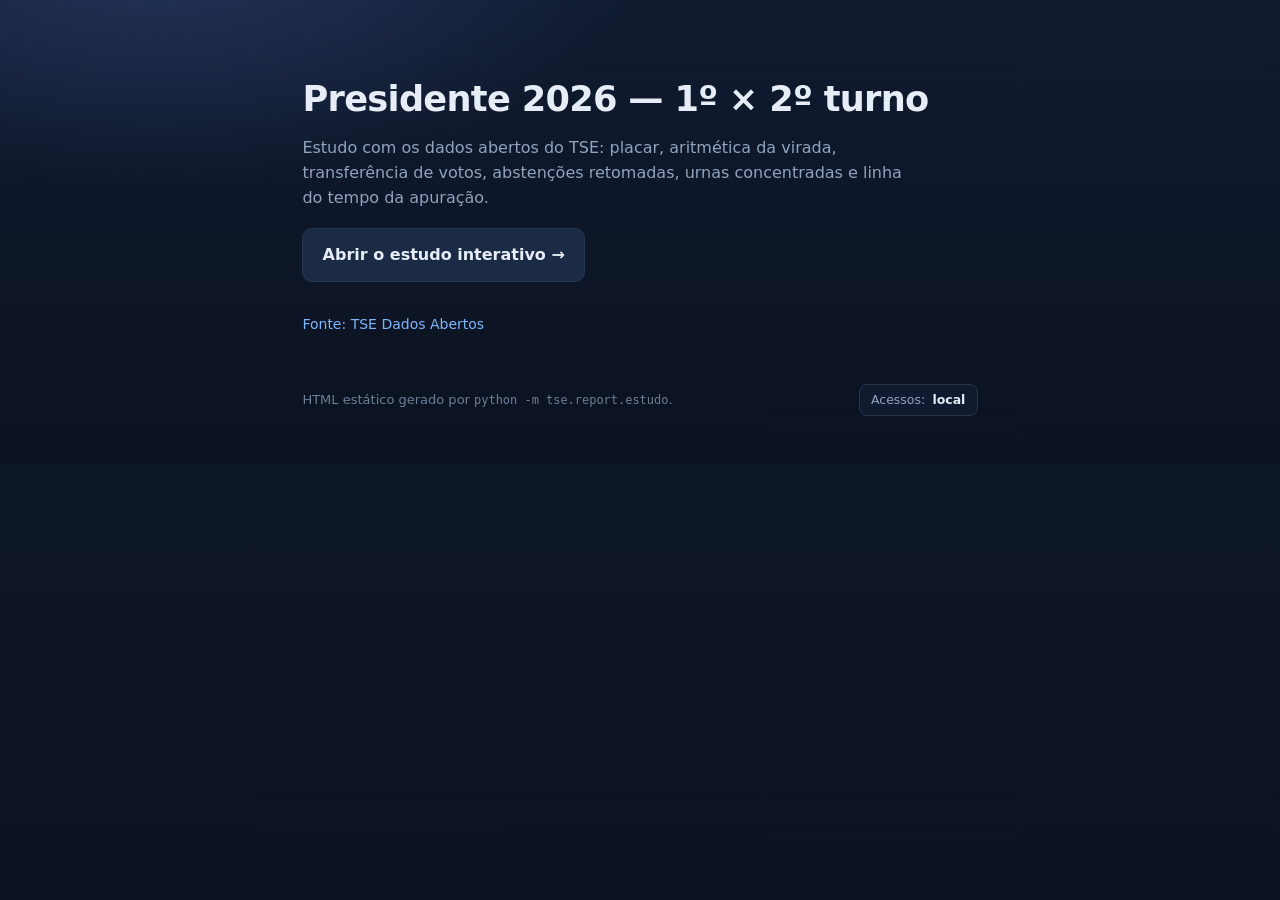
<file: docs/index.html>
<!DOCTYPE html>
<html lang="pt-BR">
<head>
<meta charset="utf-8"/>
<meta name="viewport" content="width=device-width, initial-scale=1"/>
<title>Estudo Presidente 2026 — 1º × 2º turno</title>
<meta name="description" content="Análise dos dados abertos do TSE: virada, transferência de votos, abstenções e linha do tempo da apuração."/>
<style>
:root{--bg:#0b1220;--card:#131f33;--line:#26364f;--text:#e6edf7;--muted:#91a3bd;--accent:#7fb6ff}
*{box-sizing:border-box}
html,body{margin:0;min-height:100%;background:radial-gradient(900px 420px at 12% -10%,#24345a 0,transparent 55%),linear-gradient(180deg,#101b30,#0b1220);color:var(--text);font:16px/1.55 system-ui,-apple-system,"Segoe UI",sans-serif}
main{max-width:720px;margin:0 auto;padding:4.5rem 1.4rem 3rem}
h1{margin:0 0 .6rem;font-size:clamp(1.7rem,4vw,2.2rem);letter-spacing:-.02em}
p{color:var(--muted);margin:.45rem 0 1.1rem;max-width:38rem}
.cta{display:inline-flex;align-items:center;gap:.5rem;background:#1c2b45;color:var(--text);text-decoration:none;border:1px solid var(--line);border-radius:10px;padding:.85rem 1.2rem;font-weight:600}
.cta:hover{border-color:var(--accent);color:#fff}
.links{margin-top:2rem;display:flex;flex-wrap:wrap;gap:.9rem 1.4rem}
.links a{color:var(--accent);text-decoration:none;font-size:14px}
.links a:hover{text-decoration:underline}
footer{margin-top:3rem;color:#6d7f99;font-size:13px;display:flex;flex-wrap:wrap;gap:.8rem 1.2rem;align-items:center;justify-content:space-between}
.acessos{display:inline-flex;align-items:center;gap:.45rem;padding:.35rem .7rem;border:1px solid var(--line);border-radius:8px;background:#101b30;color:var(--muted);font-size:12.5px}
.acessos b{color:var(--text);font-variant-numeric:tabular-nums}
code{font-size:.92em}
</style>
</head>
<body>
<main>
  <h1>Presidente 2026 — 1º × 2º turno</h1>
  <p>Estudo com os dados abertos do TSE: placar, aritmética da virada, transferência de votos, abstenções retomadas, urnas concentradas e linha do tempo da apuração.</p>
  <a class="cta" href="estudo_t1_t2.html">Abrir o estudo interativo →</a>
  <div class="links">
    <a href="https://dadosabertos.tse.jus.br/">Fonte: TSE Dados Abertos</a>
  </div>
  <footer>
    <span>HTML estático gerado por <code>python -m tse.report.estudo</code>.</span>
    <span class="acessos">Acessos: <b id="acessosNum">—</b></span>
  </footer>
</main>
<script>
(function () {
  var el = document.getElementById("acessosNum");
  if (!el) return;
  if (!/github\.io$/i.test(location.hostname)) { el.textContent = "local"; return; }
  var url = "https://hits.sh/andreabreu.github.io/presidente-2026-t1-t2/home.svg?view=total&style=flat-square&label=hits&t=" + Date.now();
  fetch(url, { cache: "no-store" })
    .then(function (r) { return r.text(); })
    .then(function (svg) {
      var all = svg.match(/>(\d[\d,]*)<\/text>/g) || [];
      if (!all.length) { el.textContent = "ok"; return; }
      el.textContent = Number(all[all.length - 1].replace(/\D/g, "")).toLocaleString("pt-BR");
    })
    .catch(function () { el.textContent = "—"; });
})();
</script>
</body>
</html>
</file>
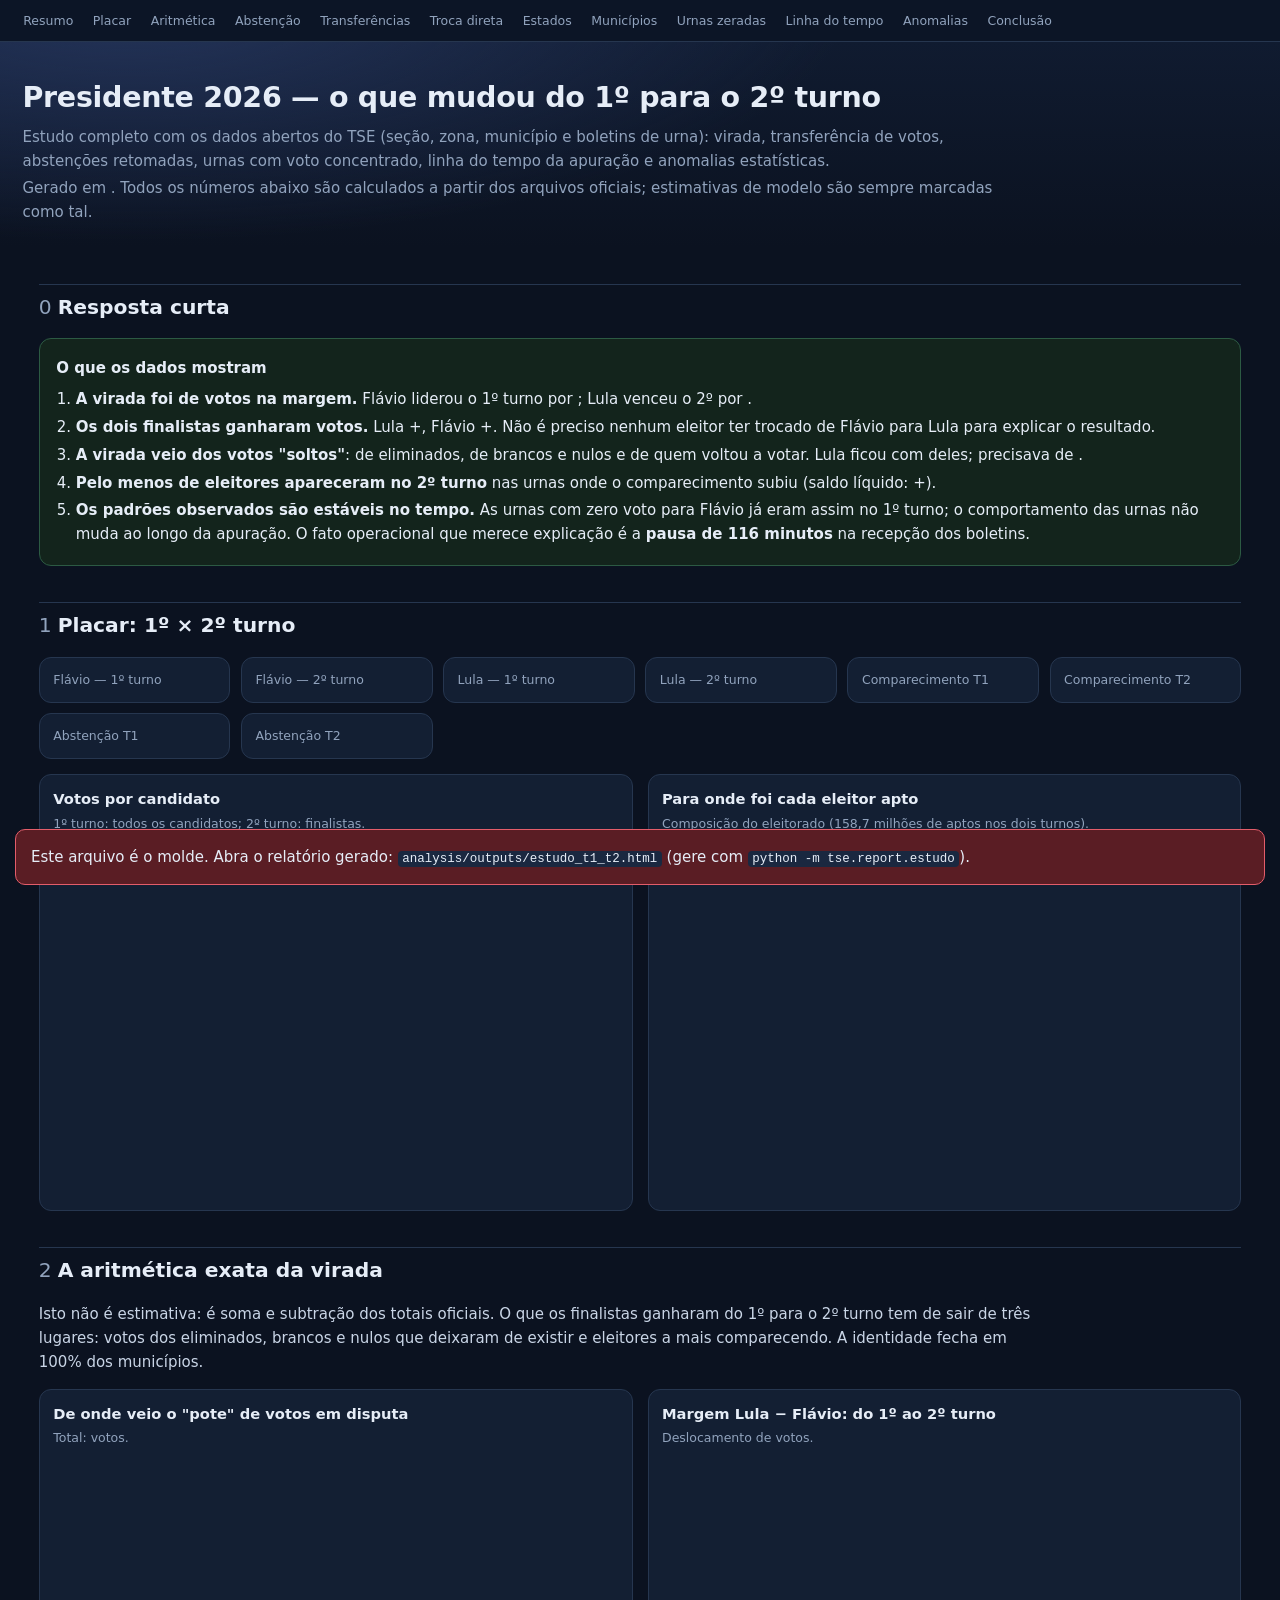
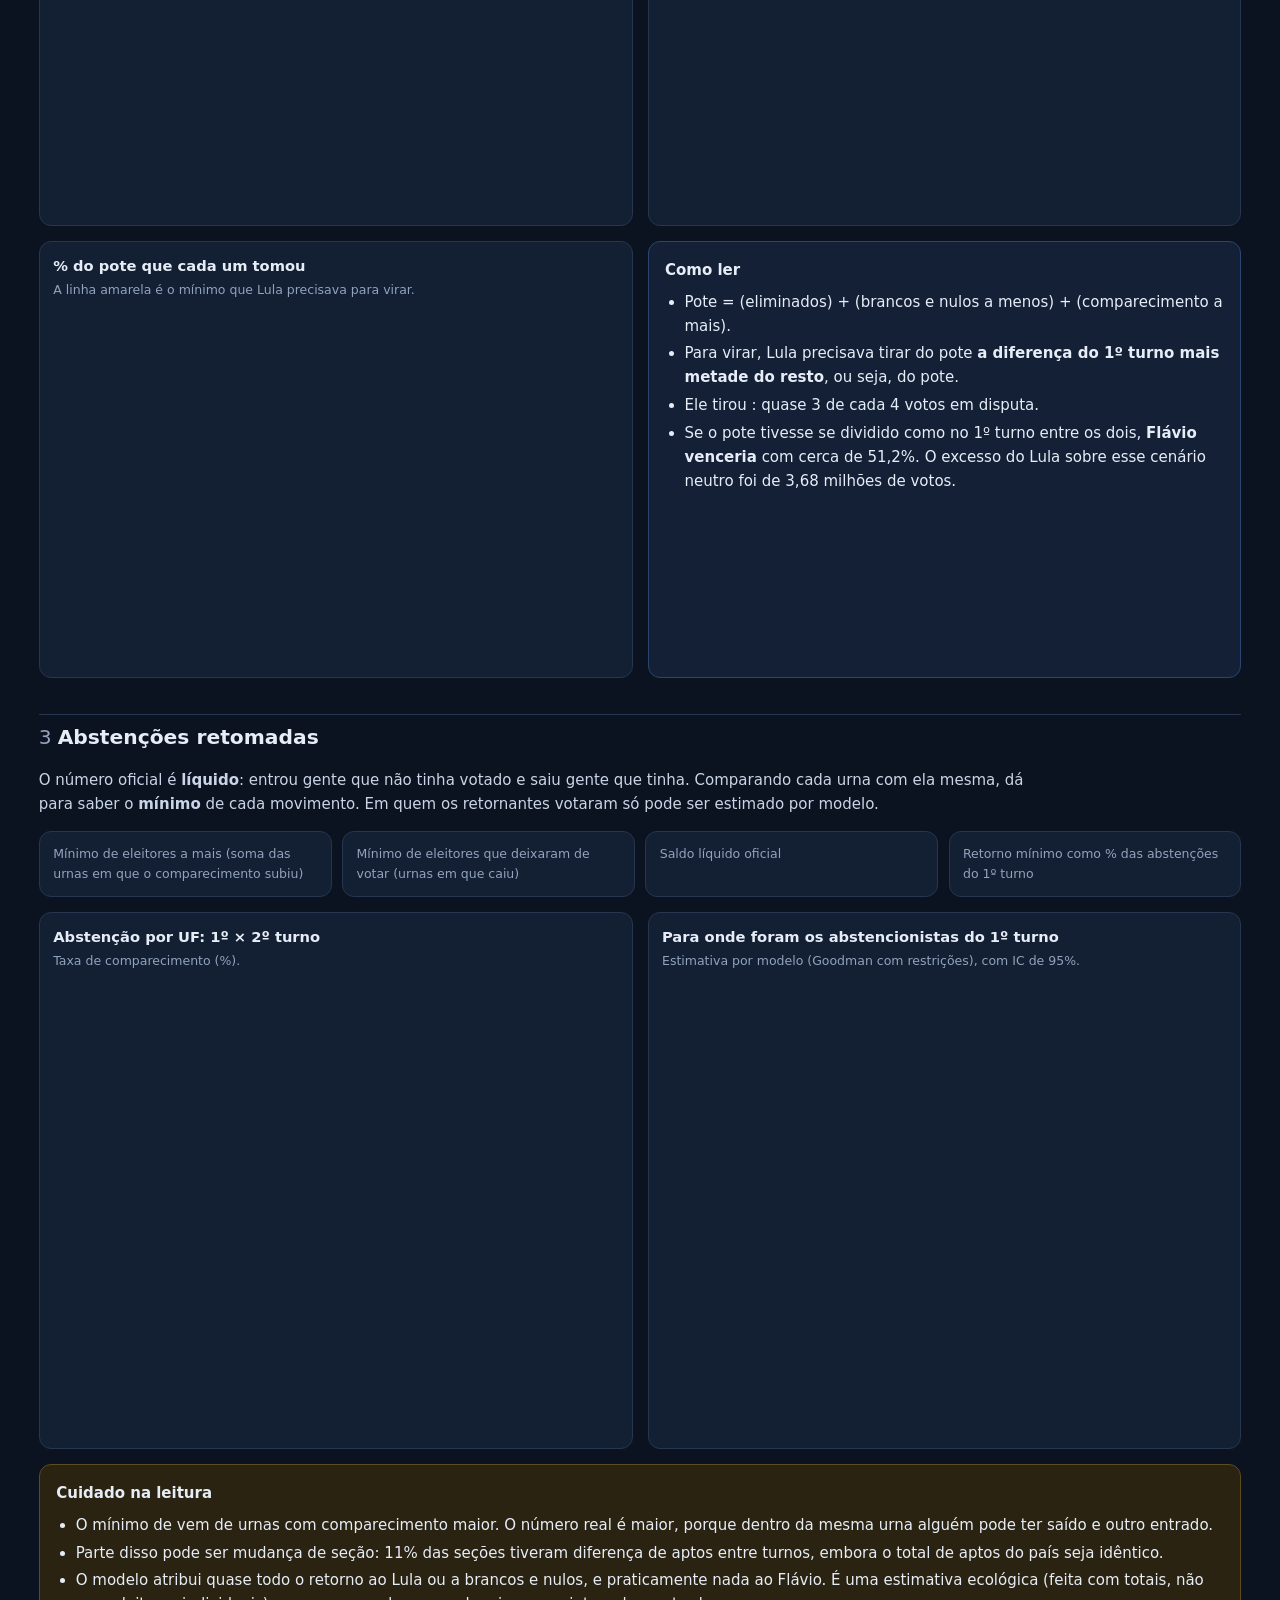
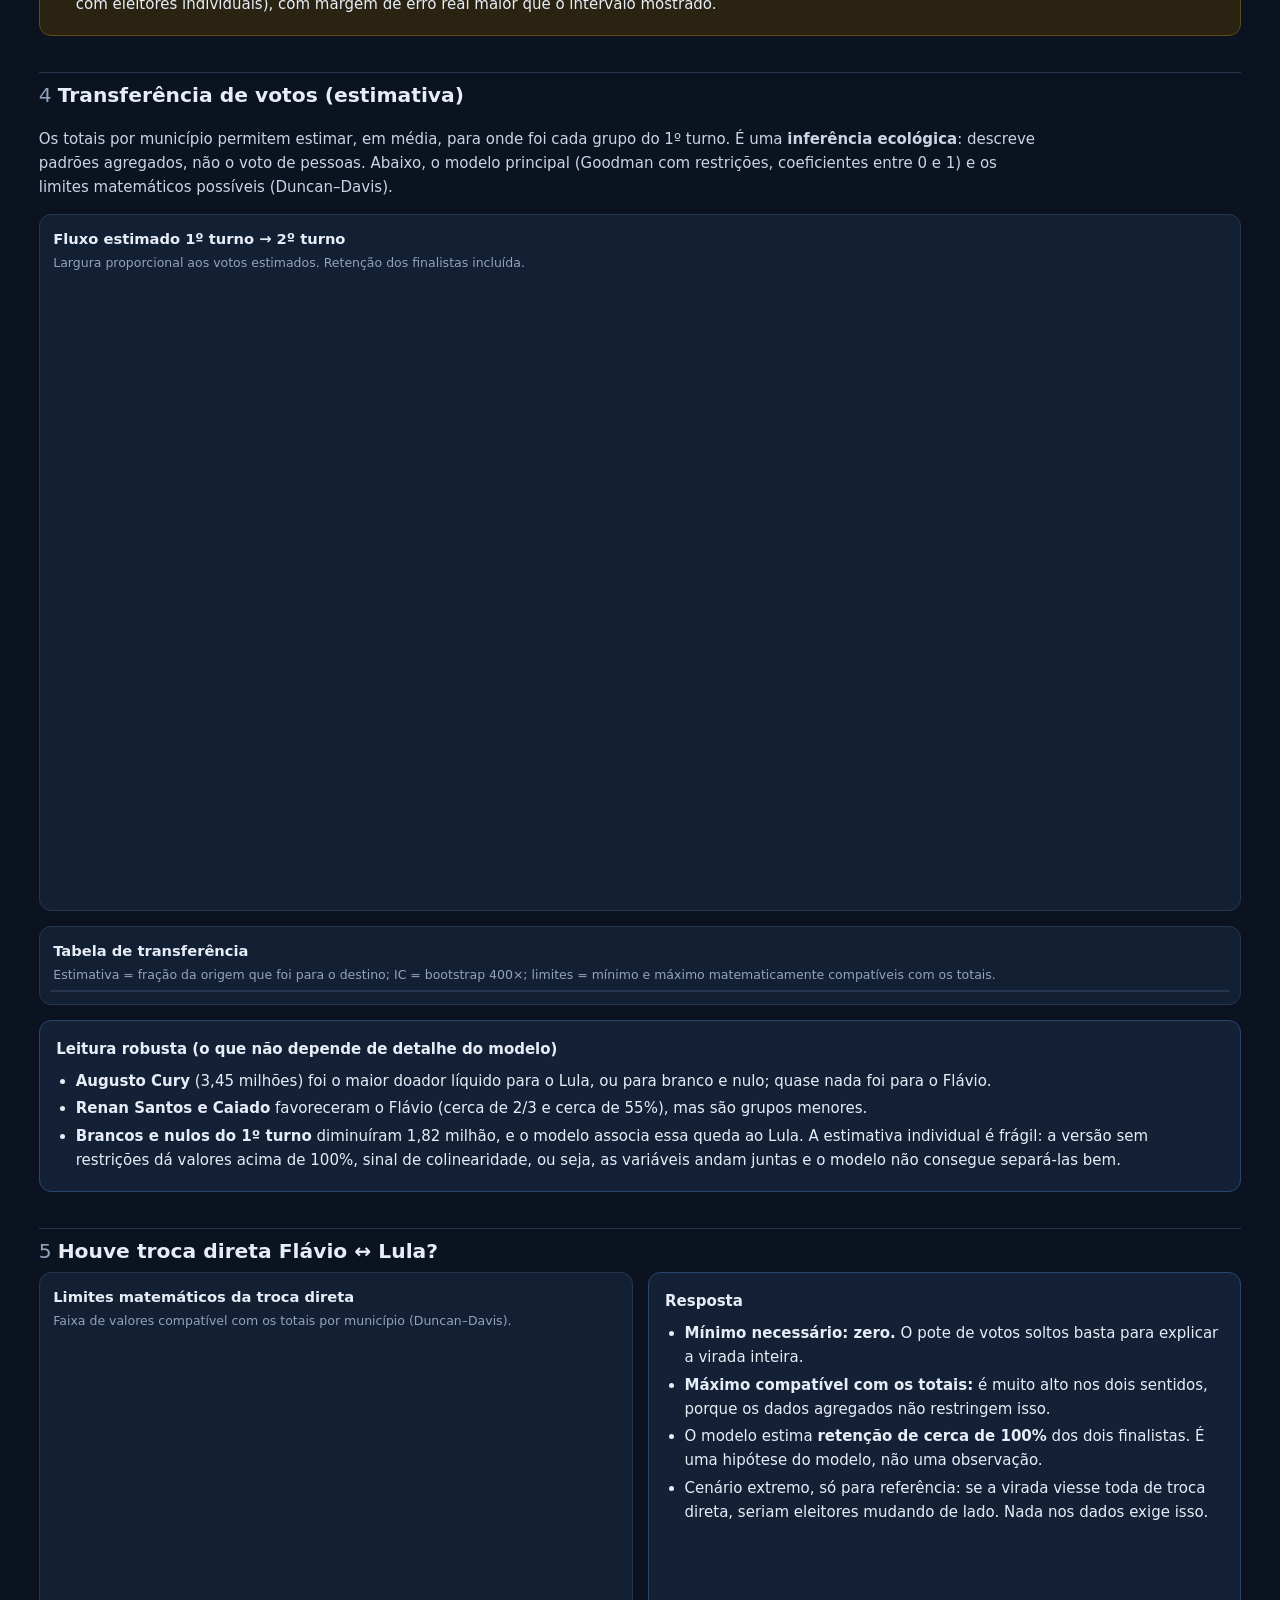
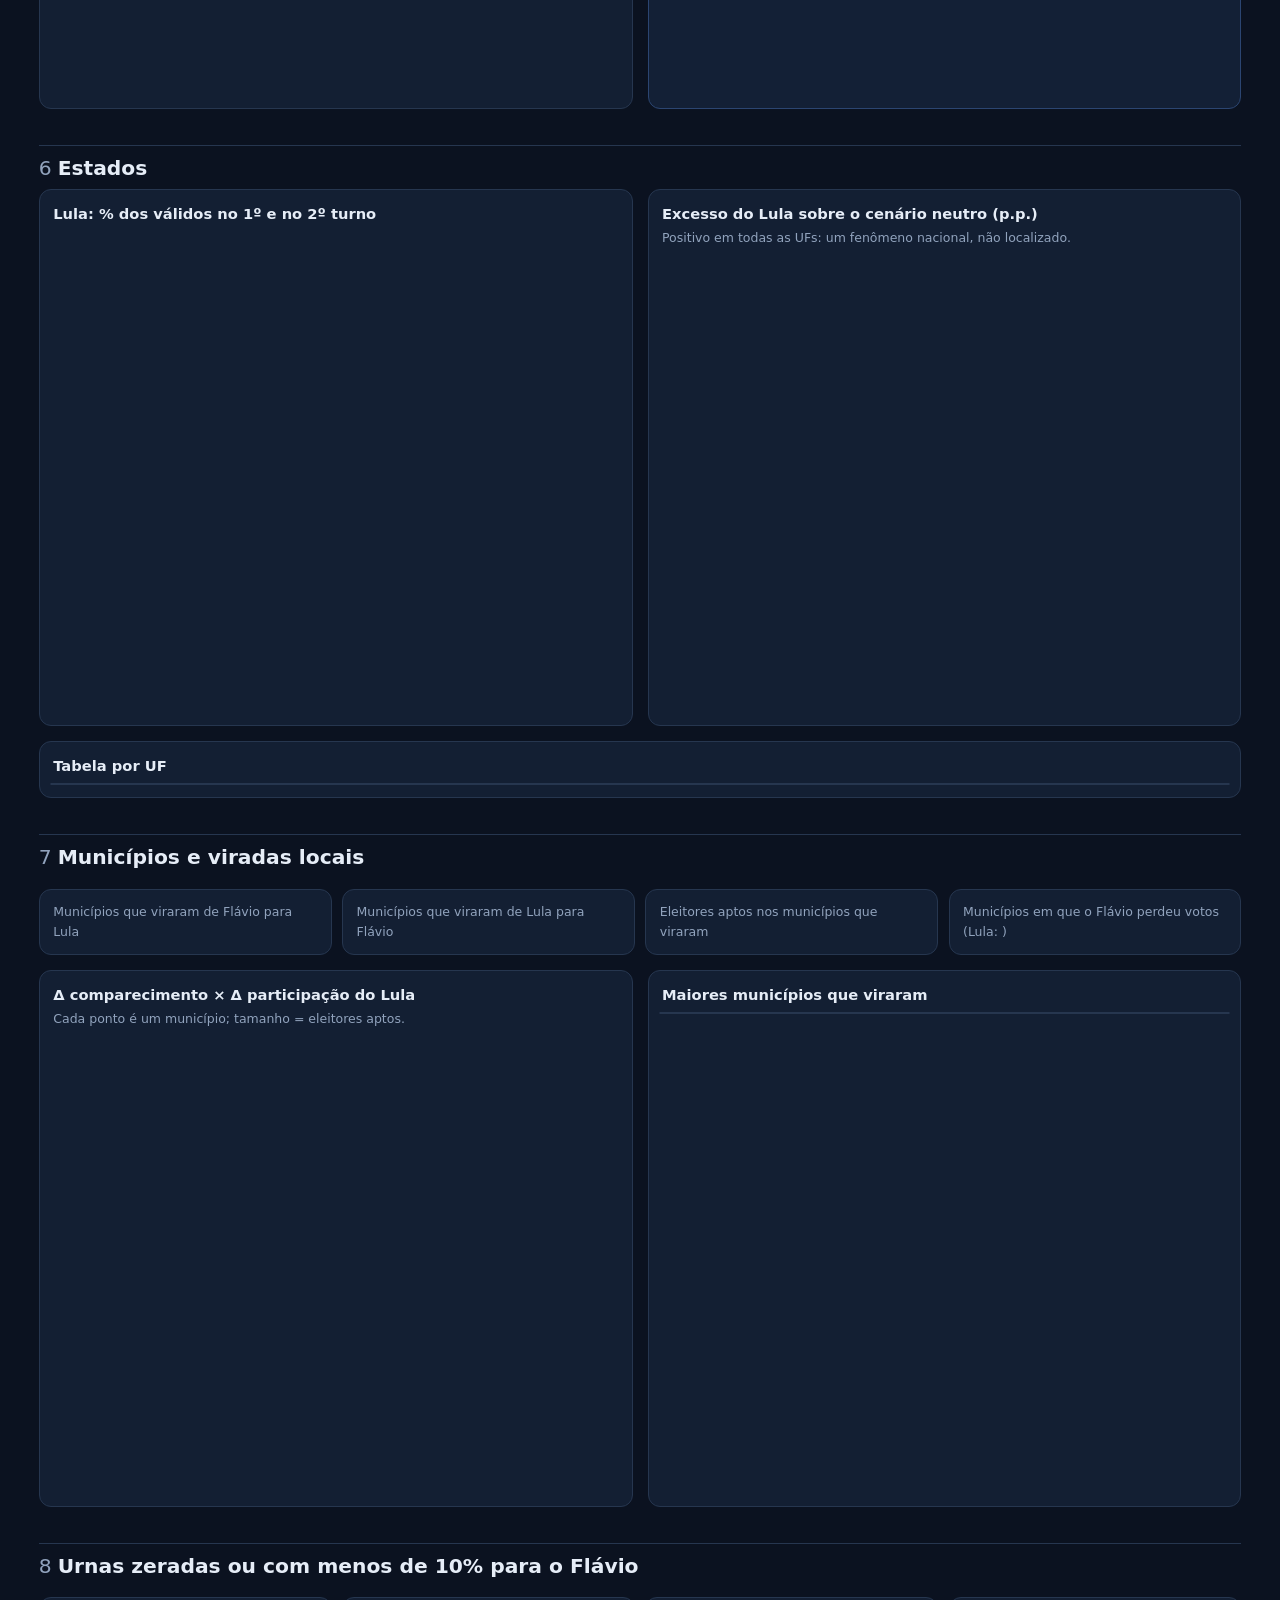
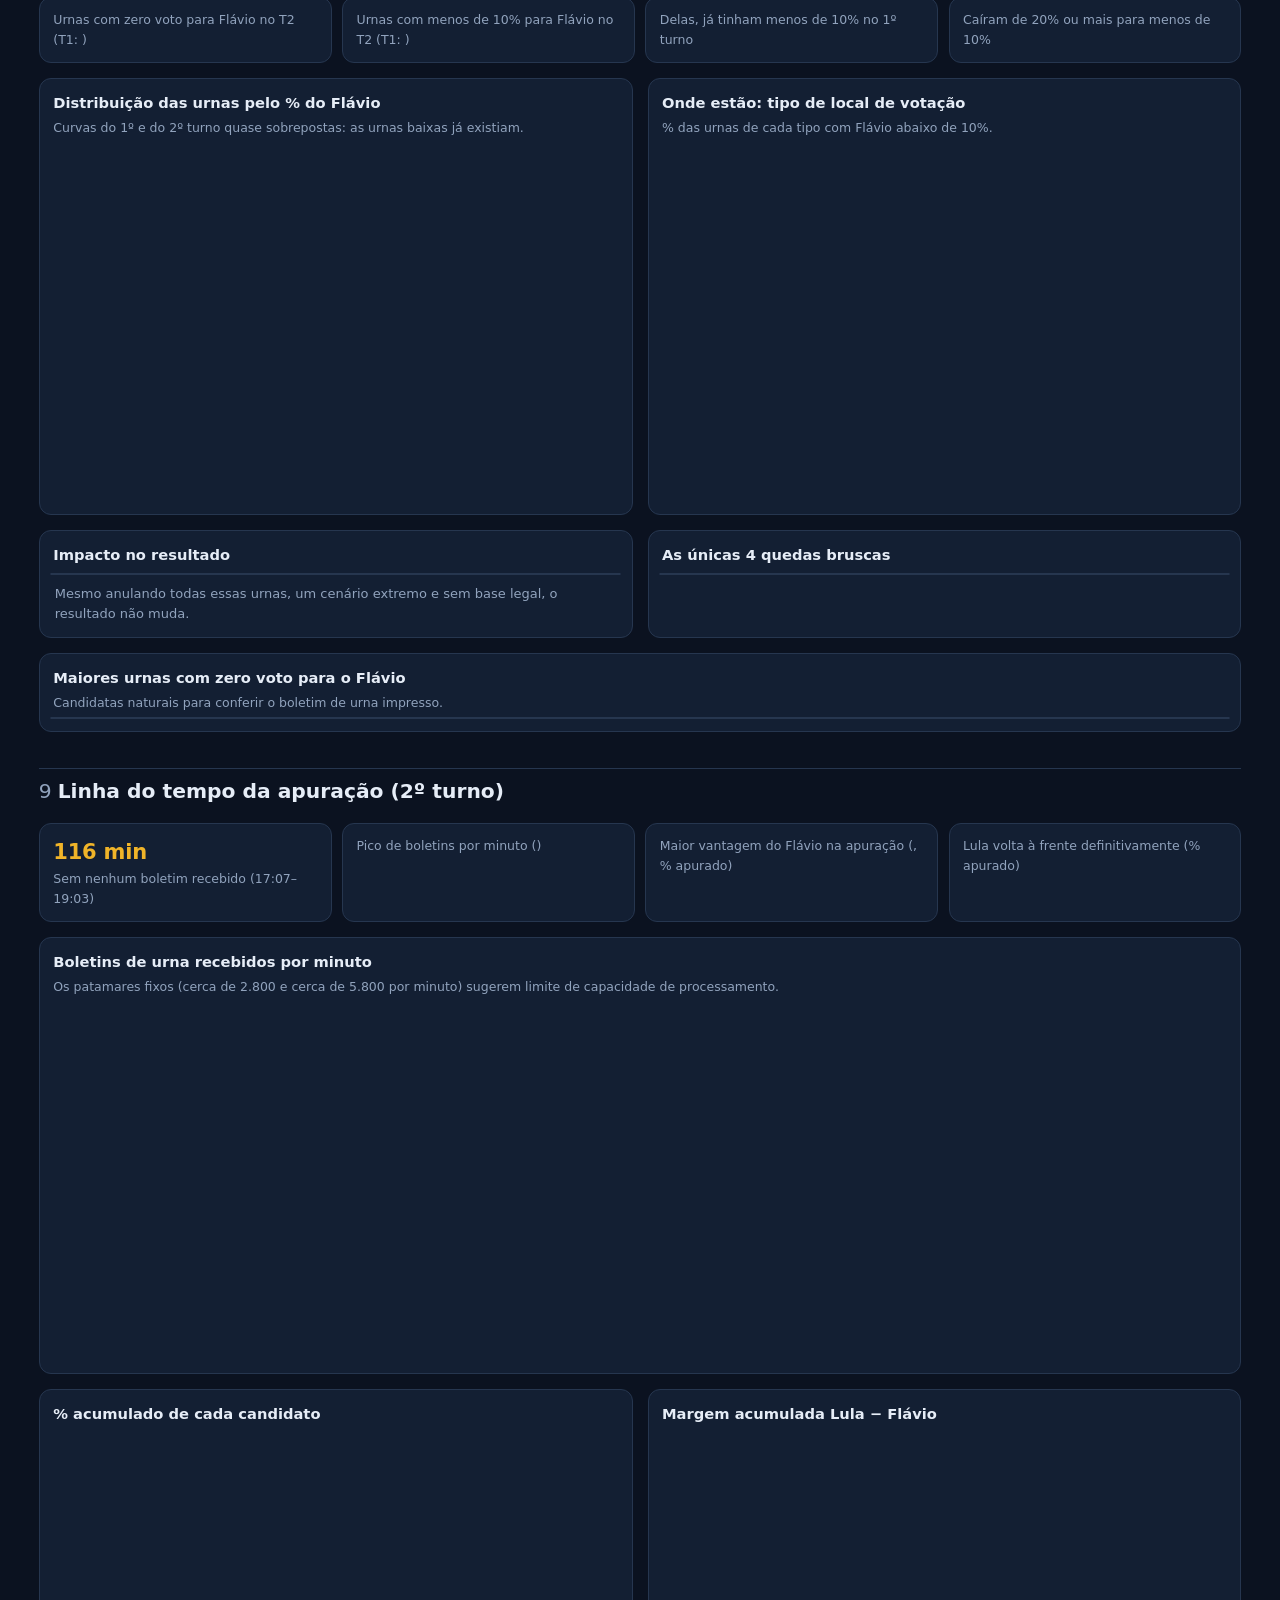
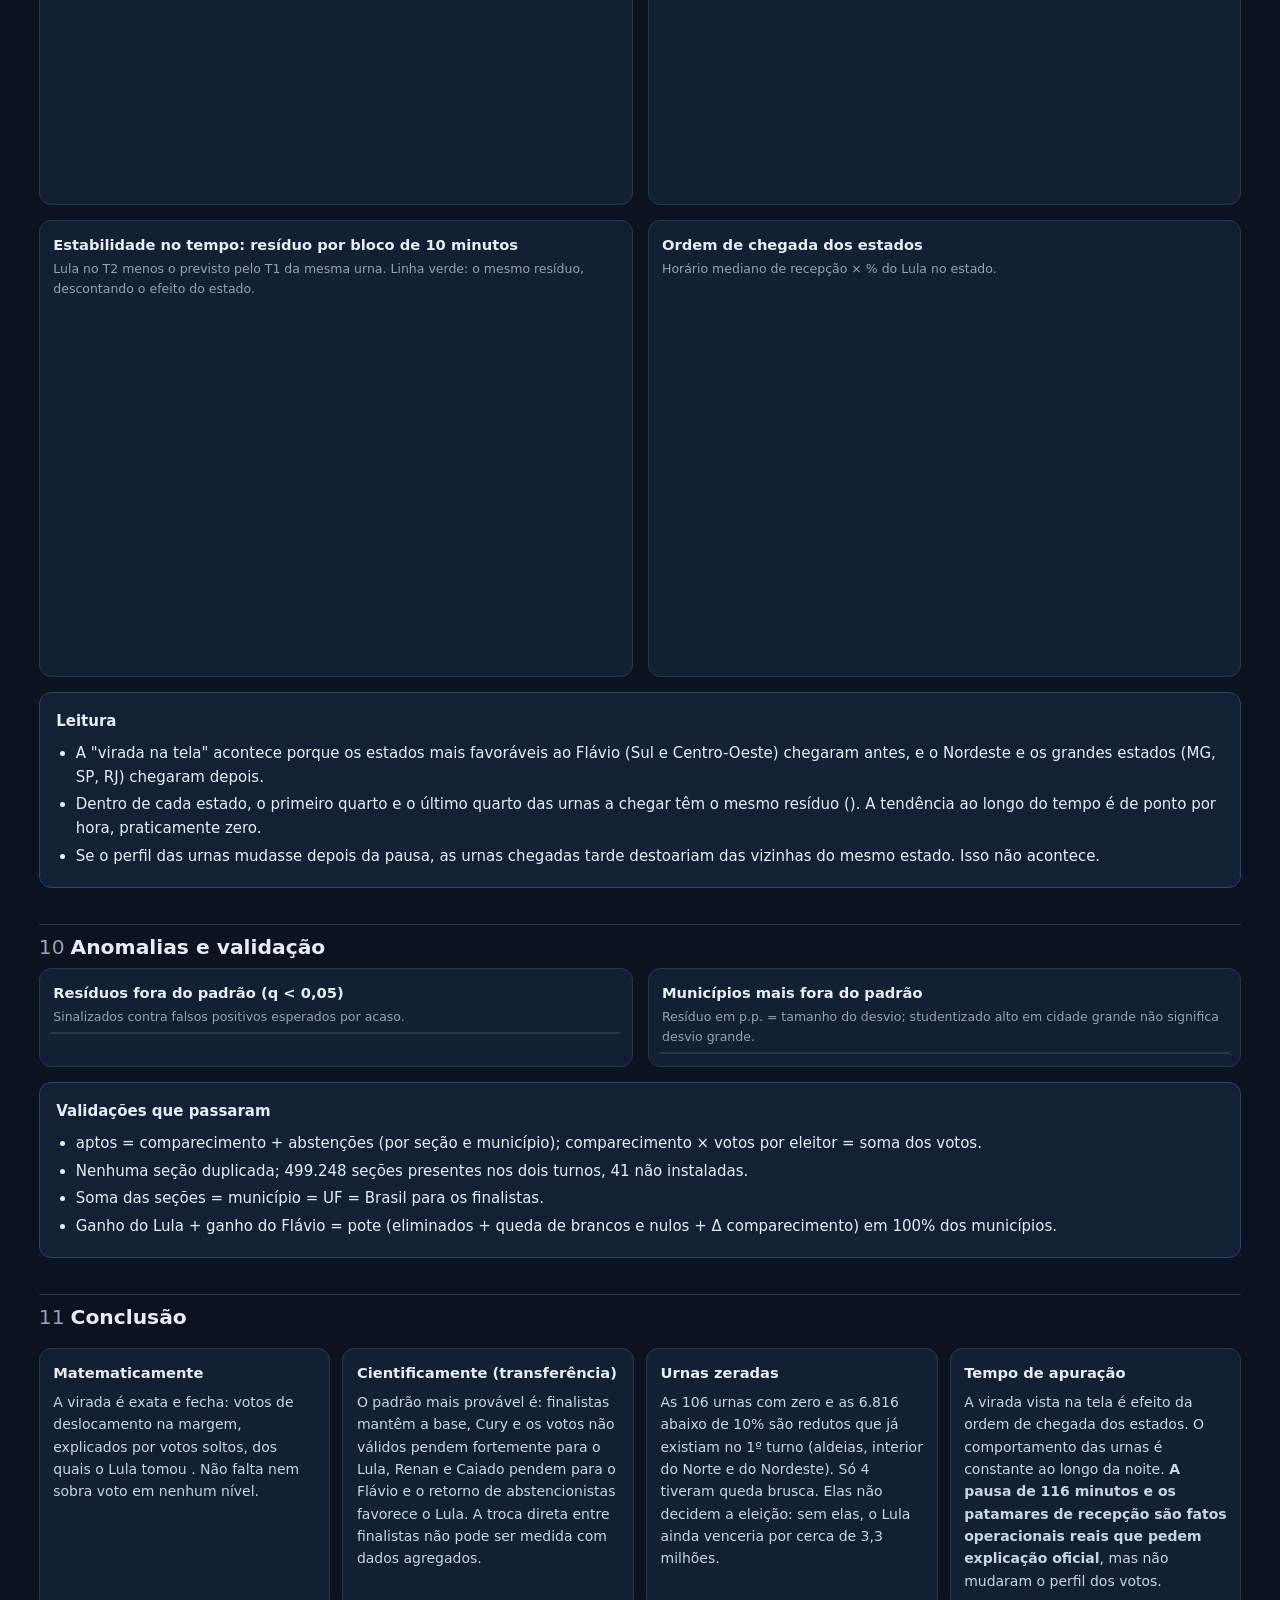
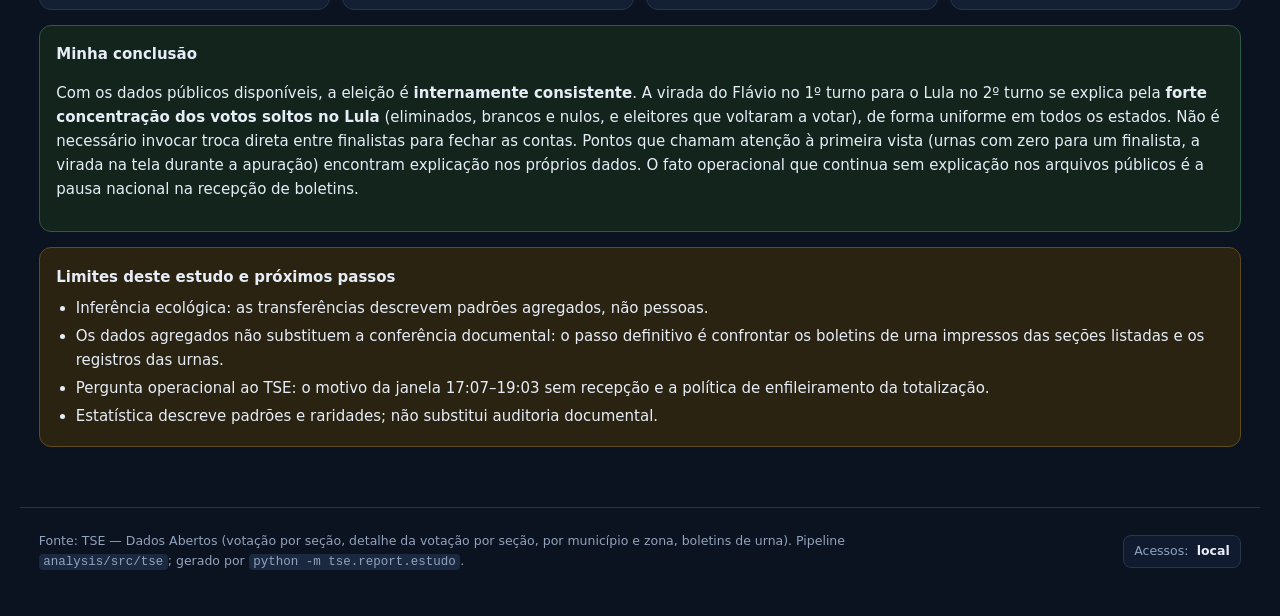
<file: analysis/src/tse/report/estudo_assets/estudo.html>
<!DOCTYPE html>
<html lang="pt-BR">
<head>
<meta charset="utf-8"/>
<meta name="viewport" content="width=device-width, initial-scale=1"/>
<title>Estudo 1º × 2º turno — Presidente 2026</title>
<script>
__PLOTLY__
</script>
<style>
:root{--bg:#0b1220;--card:#131f33;--line:#26364f;--text:#e6edf7;--muted:#91a3bd;--lula:#e35d6a;--flavio:#4d8dff;--ok:#3ecf8e;--warn:#f0b429;--bn:#9aa5b8;--abs:#8b6cff}
*{box-sizing:border-box}
html,body{margin:0;background:var(--bg);color:var(--text);font:15px/1.6 system-ui,-apple-system,"Segoe UI",sans-serif;overflow-x:hidden}
a{color:#7fb6ff}
nav{position:sticky;top:0;z-index:30;background:#0d1728f2;backdrop-filter:blur(8px);border-bottom:1px solid var(--line);display:flex;gap:.2rem;flex-wrap:wrap;padding:.45rem 1rem}
nav a{color:var(--muted);text-decoration:none;font-size:12.5px;padding:.25rem .55rem;border-radius:6px}
nav a:hover{background:#1c2b45;color:var(--text)}
header{padding:2.2rem 1.5rem 1.4rem;background:radial-gradient(1200px 400px at 10% -20%,#24345a 0,transparent 60%),linear-gradient(180deg,#101b30,#0b1220)}
header h1{margin:0 0 .3rem;font-size:1.9rem;letter-spacing:-.01em}
header p{margin:.2rem 0;color:var(--muted);max-width:980px}
main{max-width:1240px;margin:0 auto;padding:0 1.25rem 3rem}
section{margin-top:2.4rem}
section>h2{font-size:1.35rem;margin:0 0 .3rem;padding-top:.4rem;border-top:1px solid var(--line)}
section>h2 .n{color:var(--muted);font-weight:500;margin-right:.4rem}
.lead{color:#c9d5e6;max-width:1000px}
.kpis{display:grid;grid-template-columns:repeat(auto-fit,minmax(190px,1fr));gap:.7rem;margin:1rem 0}
.kpi{background:var(--card);border:1px solid var(--line);border-radius:12px;padding:.8rem .9rem}
.kpi .v{font-size:1.4rem;font-weight:700;letter-spacing:-.01em}
.kpi .l{color:var(--muted);font-size:12.5px}
.kpi.lula .v{color:var(--lula)}.kpi.flavio .v{color:var(--flavio)}.kpi.ok .v{color:var(--ok)}.kpi.warn .v{color:var(--warn)}
.grid2{display:grid;grid-template-columns:1fr 1fr;gap:1rem}
@media(max-width:980px){.grid2{grid-template-columns:1fr}}
.card{background:var(--card);border:1px solid var(--line);border-radius:12px;padding:.6rem .7rem .8rem;min-width:0}
.card h3{margin:.2rem .2rem .4rem;font-size:.98rem}
.card .sub{color:var(--muted);font-size:12.5px;margin:-.2rem .2rem .3rem}
.chart{width:100%;height:360px}
.chart.tall{height:460px}
.chart.xtall{height:620px}
.box{border-radius:12px;padding:1rem 1.1rem;margin:1rem 0;border:1px solid}
.box.answer{background:#13241c;border-color:#2c5a43}
.box.warn{background:#2a2312;border-color:#5f4c1c}
.box.info{background:#132036;border-color:#2b4571}
.box h3{margin:.1rem 0 .5rem;font-size:1rem}
.box ol,.box ul{margin:.3rem 0 .2rem;padding-left:1.3rem}
.box li{margin:.25rem 0}
table{width:100%;border-collapse:collapse;font-size:13px}
th,td{padding:.4rem .5rem;border-bottom:1px solid var(--line);text-align:right;white-space:nowrap}
th:first-child,td:first-child,th.l,td.l{text-align:left}
th{color:var(--muted);font-weight:600;position:sticky;top:0;background:#16243b}
.tbl{max-height:460px;overflow:auto;border:1px solid var(--line);border-radius:10px}
.tag{display:inline-block;padding:.05rem .45rem;border-radius:999px;font-size:11.5px;border:1px solid var(--line)}
.tag.sim{background:#3a2414;border-color:#6b4520;color:#ffcf9a}
.tag.nao{background:#123222;border-color:#245a3d;color:#9ff0c6}
.pos{color:var(--ok)}.neg{color:#ff8a8a}
.muted{color:var(--muted)}
.verdict{display:grid;grid-template-columns:repeat(auto-fit,minmax(280px,1fr));gap:.8rem;margin-top:1rem}
.verdict .card p{margin:.3rem .2rem;color:#c9d5e6;font-size:14px}
footer{max-width:1240px;margin:0 auto;padding:1.5rem 1.25rem 3rem;color:var(--muted);font-size:12.5px;border-top:1px solid var(--line);display:flex;flex-wrap:wrap;gap:.8rem 1.5rem;align-items:center;justify-content:space-between}
footer .fonte{flex:1 1 280px;max-width:920px}
.acessos{display:inline-flex;align-items:center;gap:.55rem;padding:.35rem .7rem;border:1px solid var(--line);border-radius:8px;background:#101b30;color:var(--muted);font-size:12.5px;white-space:nowrap}
.acessos b{color:var(--text);font-variant-numeric:tabular-nums}
.acessos img{display:none}
code{background:#1a2840;padding:.05rem .3rem;border-radius:4px;font-size:12.5px}
</style>
</head>
<body>
<nav>
  <a href="#resumo">Resumo</a><a href="#placar">Placar</a><a href="#aritmetica">Aritmética</a>
  <a href="#abstencao">Abstenção</a><a href="#transferencia">Transferências</a><a href="#troca">Troca direta</a>
  <a href="#uf">Estados</a><a href="#municipios">Municípios</a><a href="#urnas">Urnas zeradas</a>
  <a href="#tempo">Linha do tempo</a><a href="#anomalias">Anomalias</a>
  <a href="#conclusao">Conclusão</a>
</nav>
<header>
  <h1>Presidente 2026 — o que mudou do 1º para o 2º turno</h1>
  <p>Estudo completo com os dados abertos do TSE (seção, zona, município e boletins de urna): virada, transferência de votos, abstenções retomadas, urnas com voto concentrado, linha do tempo da apuração e anomalias estatísticas.</p>
  <p class="muted">Gerado em <span data-v="gerado_em" data-f="raw"></span>. Todos os números abaixo são calculados a partir dos arquivos oficiais; estimativas de modelo são sempre marcadas como tal.</p>
</header>
<main>

<section id="resumo">
  <h2><span class="n">0</span>Resposta curta</h2>
  <div class="box answer">
    <h3>O que os dados mostram</h3>
    <ol>
      <li><b>A virada foi de <span data-v="nacional.deslocamento_margem" data-f="int"></span> votos na margem.</b> Flávio liderou o 1º turno por <span data-v="nacional.margem_t1" data-f="absint"></span>; Lula venceu o 2º por <span data-v="nacional.margem_t2" data-f="int"></span>.</li>
      <li><b>Os dois finalistas ganharam votos.</b> Lula +<span data-v="nacional.ganho_lula" data-f="int"></span>, Flávio +<span data-v="nacional.ganho_flavio" data-f="int"></span>. Não é preciso nenhum eleitor ter trocado de Flávio para Lula para explicar o resultado.</li>
      <li><b>A virada veio dos votos "soltos"</b>: <span data-v="nacional.pool" data-f="mi"></span> de eliminados, de brancos e nulos e de quem voltou a votar. Lula ficou com <span data-v="nacional.share_pool_lula" data-f="pct"></span> deles; precisava de <span data-v="nacional.share_pool_necessario_lula" data-f="pct"></span>.</li>
      <li><b>Pelo menos <span data-v="nacional.retornos_min_secao" data-f="mi"></span> de eleitores apareceram no 2º turno</b> nas urnas onde o comparecimento subiu (saldo líquido: +<span data-v="nacional.delta_comparecimento" data-f="int"></span>).</li>
      <li><b>Os padrões observados são estáveis no tempo.</b> As urnas com zero voto para Flávio já eram assim no 1º turno; o comportamento das urnas não muda ao longo da apuração. O fato operacional que merece explicação é a <b>pausa de 116 minutos</b> na recepção dos boletins.</li>
    </ol>
  </div>
</section>

<section id="placar">
  <h2><span class="n">1</span>Placar: 1º × 2º turno</h2>
  <div class="kpis">
    <div class="kpi flavio"><div class="v" data-v="nacional.flavio_t1" data-f="int"></div><div class="l">Flávio — 1º turno</div></div>
    <div class="kpi flavio"><div class="v" data-v="nacional.flavio_t2" data-f="int"></div><div class="l">Flávio — 2º turno</div></div>
    <div class="kpi lula"><div class="v" data-v="nacional.lula_t1" data-f="int"></div><div class="l">Lula — 1º turno</div></div>
    <div class="kpi lula"><div class="v" data-v="nacional.lula_t2" data-f="int"></div><div class="l">Lula — 2º turno</div></div>
    <div class="kpi"><div class="v" data-v="nacional.turnout.t1.QT_COMPARECIMENTO" data-f="int"></div><div class="l">Comparecimento T1</div></div>
    <div class="kpi"><div class="v" data-v="nacional.turnout.t2.QT_COMPARECIMENTO" data-f="int"></div><div class="l">Comparecimento T2</div></div>
    <div class="kpi"><div class="v" data-v="nacional.turnout.t1.QT_ABSTENCOES" data-f="int"></div><div class="l">Abstenção T1</div></div>
    <div class="kpi"><div class="v" data-v="nacional.turnout.t2.QT_ABSTENCOES" data-f="int"></div><div class="l">Abstenção T2</div></div>
  </div>
  <div class="grid2">
    <div class="card"><h3>Votos por candidato</h3><div class="sub">1º turno: todos os candidatos; 2º turno: finalistas.</div><div class="chart" id="cPlacar"></div></div>
    <div class="card"><h3>Para onde foi cada eleitor apto</h3><div class="sub">Composição do eleitorado (158,7 milhões de aptos nos dois turnos).</div><div class="chart" id="cComposicao"></div></div>
  </div>
</section>

<section id="aritmetica">
  <h2><span class="n">2</span>A aritmética exata da virada</h2>
  <p class="lead">Isto não é estimativa: é soma e subtração dos totais oficiais. O que os finalistas ganharam do 1º para o 2º turno tem de sair de três lugares: votos dos eliminados, brancos e nulos que deixaram de existir e eleitores a mais comparecendo. A identidade fecha em 100% dos municípios.</p>
  <div class="grid2">
    <div class="card"><h3>De onde veio o "pote" de votos em disputa</h3><div class="sub">Total: <b data-v="nacional.pool" data-f="int"></b> votos.</div><div class="chart" id="cPote"></div></div>
    <div class="card"><h3>Margem Lula − Flávio: do 1º ao 2º turno</h3><div class="sub">Deslocamento de <b data-v="nacional.deslocamento_margem" data-f="int"></b> votos.</div><div class="chart" id="cMargem"></div></div>
  </div>
  <div class="grid2" style="margin-top:1rem">
    <div class="card"><h3>% do pote que cada um tomou</h3><div class="sub">A linha amarela é o mínimo que Lula precisava para virar.</div><div class="chart" id="cTomada"></div></div>
    <div class="box info" style="margin:0">
      <h3>Como ler</h3>
      <ul>
        <li>Pote = <span data-v="nacional.eliminados_t1" data-f="int"></span> (eliminados) + <span data-v="nacional.queda_bn" data-f="int"></span> (brancos e nulos a menos) + <span data-v="nacional.delta_comparecimento" data-f="int"></span> (comparecimento a mais).</li>
        <li>Para virar, Lula precisava tirar do pote <b>a diferença do 1º turno mais metade do resto</b>, ou seja, <span data-v="nacional.share_pool_necessario_lula" data-f="pct"></span> do pote.</li>
        <li>Ele tirou <b><span data-v="nacional.share_pool_lula" data-f="pct"></span></b>: quase 3 de cada 4 votos em disputa.</li>
        <li>Se o pote tivesse se dividido como no 1º turno entre os dois, <b>Flávio venceria</b> com cerca de 51,2%. O excesso do Lula sobre esse cenário neutro foi de 3,68 milhões de votos.</li>
      </ul>
    </div>
  </div>
</section>

<section id="abstencao">
  <h2><span class="n">3</span>Abstenções retomadas</h2>
  <p class="lead">O número oficial é <b>líquido</b>: entrou gente que não tinha votado e saiu gente que tinha. Comparando cada urna com ela mesma, dá para saber o <b>mínimo</b> de cada movimento. Em quem os retornantes votaram só pode ser estimado por modelo.</p>
  <div class="kpis">
    <div class="kpi ok"><div class="v" data-v="nacional.retornos_min_secao" data-f="int"></div><div class="l">Mínimo de eleitores a mais (soma das urnas em que o comparecimento subiu)</div></div>
    <div class="kpi warn"><div class="v" data-v="nacional.saidas_min_secao" data-f="int"></div><div class="l">Mínimo de eleitores que deixaram de votar (urnas em que caiu)</div></div>
    <div class="kpi"><div class="v" data-v="nacional.delta_comparecimento" data-f="int"></div><div class="l">Saldo líquido oficial</div></div>
    <div class="kpi"><div class="v" id="kRetornoPct"></div><div class="l">Retorno mínimo como % das abstenções do 1º turno</div></div>
  </div>
  <div class="grid2">
    <div class="card"><h3>Abstenção por UF: 1º × 2º turno</h3><div class="sub">Taxa de comparecimento (%).</div><div class="chart tall" id="cCompUF"></div></div>
    <div class="card"><h3>Para onde foram os abstencionistas do 1º turno</h3><div class="sub">Estimativa por modelo (Goodman com restrições), com IC de 95%.</div><div class="chart tall" id="cAbstDestino"></div></div>
  </div>
  <div class="box warn">
    <h3>Cuidado na leitura</h3>
    <ul>
      <li>O mínimo de <span data-v="nacional.retornos_min_secao" data-f="int"></span> vem de <span data-v="nacional.secoes_comp_subiu" data-f="int"></span> urnas com comparecimento maior. O número real é maior, porque dentro da mesma urna alguém pode ter saído e outro entrado.</li>
      <li>Parte disso pode ser mudança de seção: 11% das seções tiveram diferença de aptos entre turnos, embora o total de aptos do país seja idêntico.</li>
      <li>O modelo atribui quase todo o retorno ao Lula ou a brancos e nulos, e praticamente nada ao Flávio. É uma estimativa ecológica (feita com totais, não com eleitores individuais), com margem de erro real maior que o intervalo mostrado.</li>
    </ul>
  </div>
</section>

<section id="transferencia">
  <h2><span class="n">4</span>Transferência de votos (estimativa)</h2>
  <p class="lead">Os totais por município permitem estimar, em média, para onde foi cada grupo do 1º turno. É uma <b>inferência ecológica</b>: descreve padrões agregados, não o voto de pessoas. Abaixo, o modelo principal (Goodman com restrições, coeficientes entre 0 e 1) e os limites matemáticos possíveis (Duncan–Davis).</p>
  <div class="card"><h3>Fluxo estimado 1º turno → 2º turno</h3><div class="sub">Largura proporcional aos votos estimados. Retenção dos finalistas incluída.</div><div class="chart xtall" id="cSankey"></div></div>
  <div class="card" style="margin-top:1rem"><h3>Tabela de transferência</h3><div class="sub">Estimativa = fração da origem que foi para o destino; IC = bootstrap 400×; limites = mínimo e máximo matematicamente compatíveis com os totais.</div>
    <div class="tbl" id="tFluxo"></div></div>
  <div class="box info">
    <h3>Leitura robusta (o que não depende de detalhe do modelo)</h3>
    <ul>
      <li><b>Augusto Cury</b> (3,45 milhões) foi o maior doador líquido para o Lula, ou para branco e nulo; quase nada foi para o Flávio.</li>
      <li><b>Renan Santos e Caiado</b> favoreceram o Flávio (cerca de 2/3 e cerca de 55%), mas são grupos menores.</li>
      <li><b>Brancos e nulos do 1º turno</b> diminuíram 1,82 milhão, e o modelo associa essa queda ao Lula. A estimativa individual é frágil: a versão sem restrições dá valores acima de 100%, sinal de colinearidade, ou seja, as variáveis andam juntas e o modelo não consegue separá-las bem.</li>
    </ul>
  </div>
</section>

<section id="troca">
  <h2><span class="n">5</span>Houve troca direta Flávio ↔ Lula?</h2>
  <div class="grid2">
    <div class="card"><h3>Limites matemáticos da troca direta</h3><div class="sub">Faixa de valores compatível com os totais por município (Duncan–Davis).</div><div class="chart" id="cTroca"></div></div>
    <div class="box info" style="margin:0">
      <h3>Resposta</h3>
      <ul>
        <li><b>Mínimo necessário: zero.</b> O pote de votos soltos basta para explicar a virada inteira.</li>
        <li><b>Máximo compatível com os totais:</b> é muito alto nos dois sentidos, porque os dados agregados não restringem isso.</li>
        <li>O modelo estima <b>retenção de cerca de 100%</b> dos dois finalistas. É uma hipótese do modelo, não uma observação.</li>
        <li>Cenário extremo, só para referência: se a virada viesse toda de troca direta, seriam <b><span data-v="nacional.troca_direta_hipotetica" data-f="int"></span></b> eleitores mudando de lado. Nada nos dados exige isso.</li>
      </ul>
    </div>
  </div>
</section>

<section id="uf">
  <h2><span class="n">6</span>Estados</h2>
  <div class="grid2">
    <div class="card"><h3>Lula: % dos válidos no 1º e no 2º turno</h3><div class="chart tall" id="cUFLula"></div></div>
    <div class="card"><h3>Excesso do Lula sobre o cenário neutro (p.p.)</h3><div class="sub">Positivo em todas as UFs: um fenômeno nacional, não localizado.</div><div class="chart tall" id="cUFExcesso"></div></div>
  </div>
  <div class="card" style="margin-top:1rem"><h3>Tabela por UF</h3><div class="tbl" id="tUF"></div></div>
</section>

<section id="municipios">
  <h2><span class="n">7</span>Municípios e viradas locais</h2>
  <div class="kpis">
    <div class="kpi lula"><div class="v" data-v="municipios.n_flavio_lula" data-f="int"></div><div class="l">Municípios que viraram de Flávio para Lula</div></div>
    <div class="kpi flavio"><div class="v" data-v="municipios.n_lula_flavio" data-f="int"></div><div class="l">Municípios que viraram de Lula para Flávio</div></div>
    <div class="kpi"><div class="v" data-v="municipios.aptos_virados" data-f="int"></div><div class="l">Eleitores aptos nos municípios que viraram</div></div>
    <div class="kpi"><div class="v" data-v="municipios.quedas_flavio" data-f="int"></div><div class="l">Municípios em que o Flávio perdeu votos (Lula: <span data-v="municipios.quedas_lula" data-f="int"></span>)</div></div>
  </div>
  <div class="grid2">
    <div class="card"><h3>Δ comparecimento × Δ participação do Lula</h3><div class="sub">Cada ponto é um município; tamanho = eleitores aptos.</div><div class="chart tall" id="cMunScatter"></div></div>
    <div class="card"><h3>Maiores municípios que viraram</h3><div class="tbl" id="tViradas" style="max-height:440px"></div></div>
  </div>
</section>

<section id="urnas">
  <h2><span class="n">8</span>Urnas zeradas ou com menos de 10% para o Flávio</h2>
  <div class="kpis">
    <div class="kpi warn"><div class="v" data-v="secoes.flavio_t2.zero" data-f="int"></div><div class="l">Urnas com zero voto para Flávio no T2 (T1: <span data-v="secoes.flavio_t1.zero" data-f="int"></span>)</div></div>
    <div class="kpi warn"><div class="v" data-v="secoes.flavio_t2.lt10" data-f="int"></div><div class="l">Urnas com menos de 10% para Flávio no T2 (T1: <span data-v="secoes.flavio_t1.lt10" data-f="int"></span>)</div></div>
    <div class="kpi ok"><div class="v" data-v="secoes.lt10_ja_t1" data-f="int"></div><div class="l">Delas, já tinham menos de 10% no 1º turno</div></div>
    <div class="kpi ok"><div class="v" data-v="secoes.lt10_bruscas" data-f="int"></div><div class="l">Caíram de 20% ou mais para menos de 10%</div></div>
  </div>
  <div class="grid2">
    <div class="card"><h3>Distribuição das urnas pelo % do Flávio</h3><div class="sub">Curvas do 1º e do 2º turno quase sobrepostas: as urnas baixas já existiam.</div><div class="chart" id="cHist"></div></div>
    <div class="card"><h3>Onde estão: tipo de local de votação</h3><div class="sub">% das urnas de cada tipo com Flávio abaixo de 10%.</div><div class="chart" id="cTipo"></div></div>
  </div>
  <div class="grid2" style="margin-top:1rem">
    <div class="card"><h3>Impacto no resultado</h3><div class="tbl" id="tImpacto"></div>
      <p class="muted" style="margin:.6rem .3rem 0;font-size:13px">Mesmo anulando todas essas urnas, um cenário extremo e sem base legal, o resultado não muda.</p></div>
    <div class="card"><h3>As únicas 4 quedas bruscas</h3><div class="tbl" id="tBruscas"></div></div>
  </div>
  <div class="card" style="margin-top:1rem"><h3>Maiores urnas com zero voto para o Flávio</h3><div class="sub">Candidatas naturais para conferir o boletim de urna impresso.</div><div class="tbl" id="tZero"></div></div>
</section>

<section id="tempo">
  <h2><span class="n">9</span>Linha do tempo da apuração (2º turno)</h2>
  <div class="kpis">
    <div class="kpi warn"><div class="v">116 min</div><div class="l">Sem nenhum boletim recebido (17:07–19:03)</div></div>
    <div class="kpi"><div class="v" data-v="tempo.bus_min_pico" data-f="int"></div><div class="l">Pico de boletins por minuto (<span data-v="tempo.bus_min_pico_em" data-f="hhmm"></span>)</div></div>
    <div class="kpi flavio"><div class="v" data-v="tempo.min_margem" data-f="absint"></div><div class="l">Maior vantagem do Flávio na apuração (<span data-v="tempo.min_margem_em" data-f="hhmm"></span>, <span data-v="tempo.min_margem_pct" data-f="pp1"></span>% apurado)</div></div>
    <div class="kpi lula"><div class="v" data-v="tempo.virada_em" data-f="hhmm"></div><div class="l">Lula volta à frente definitivamente (<span data-v="tempo.virada_pct" data-f="pp1"></span>% apurado)</div></div>
  </div>
  <div class="card"><h3>Boletins de urna recebidos por minuto</h3><div class="sub">Os patamares fixos (cerca de 2.800 e cerca de 5.800 por minuto) sugerem limite de capacidade de processamento.</div><div class="chart" id="cBus"></div></div>
  <div class="grid2" style="margin-top:1rem">
    <div class="card"><h3>% acumulado de cada candidato</h3><div class="chart" id="cCum"></div></div>
    <div class="card"><h3>Margem acumulada Lula − Flávio</h3><div class="chart" id="cMarg"></div></div>
  </div>
  <div class="grid2" style="margin-top:1rem">
    <div class="card"><h3>Estabilidade no tempo: resíduo por bloco de 10 minutos</h3><div class="sub">Lula no T2 menos o previsto pelo T1 da mesma urna. Linha verde: o mesmo resíduo, descontando o efeito do estado.</div><div class="chart" id="cRes"></div></div>
    <div class="card"><h3>Ordem de chegada dos estados</h3><div class="sub">Horário mediano de recepção × % do Lula no estado.</div><div class="chart" id="cOrdem"></div></div>
  </div>
  <div class="box info">
    <h3>Leitura</h3>
    <ul>
      <li>A "virada na tela" acontece porque os estados mais favoráveis ao Flávio (Sul e Centro-Oeste) chegaram antes, e o Nordeste e os grandes estados (MG, SP, RJ) chegaram depois.</li>
      <li>Dentro de cada estado, o primeiro quarto e o último quarto das urnas a chegar têm o mesmo resíduo (<span id="kQuartis"></span>). A tendência ao longo do tempo é de <span data-v="tempo.inclinacao_pp_hora" data-f="pp3"></span> ponto por hora, praticamente zero.</li>
      <li>Se o perfil das urnas mudasse depois da pausa, as urnas chegadas tarde destoariam das vizinhas do mesmo estado. Isso não acontece.</li>
    </ul>
  </div>
</section>

<section id="anomalias">
  <h2><span class="n">10</span>Anomalias e validação</h2>
  <div class="grid2">
    <div class="card"><h3>Resíduos fora do padrão (q &lt; 0,05)</h3><div class="sub">Sinalizados contra falsos positivos esperados por acaso.</div><div class="tbl" id="tAnom"></div></div>
    <div class="card"><h3>Municípios mais fora do padrão</h3><div class="sub">Resíduo em p.p. = tamanho do desvio; studentizado alto em cidade grande não significa desvio grande.</div><div class="tbl" id="tAnomMun"></div></div>
  </div>
  <div class="box info">
    <h3>Validações que passaram</h3>
    <ul>
      <li>aptos = comparecimento + abstenções (por seção e município); comparecimento × votos por eleitor = soma dos votos.</li>
      <li>Nenhuma seção duplicada; 499.248 seções presentes nos dois turnos, 41 não instaladas.</li>
      <li>Soma das seções = município = UF = Brasil para os finalistas.</li>
      <li>Ganho do Lula + ganho do Flávio = pote (eliminados + queda de brancos e nulos + Δ comparecimento) em 100% dos municípios.</li>
    </ul>
  </div>
</section>

<section id="conclusao">
  <h2><span class="n">11</span>Conclusão</h2>
  <div class="verdict">
    <div class="card"><h3>Matematicamente</h3>
      <p>A virada é exata e fecha: <span data-v="nacional.deslocamento_margem" data-f="int"></span> votos de deslocamento na margem, explicados por <span data-v="nacional.pool" data-f="int"></span> votos soltos, dos quais o Lula tomou <span data-v="nacional.share_pool_lula" data-f="pct"></span>. Não falta nem sobra voto em nenhum nível.</p></div>
    <div class="card"><h3>Cientificamente (transferência)</h3>
      <p>O padrão mais provável é: finalistas mantêm a base, Cury e os votos não válidos pendem fortemente para o Lula, Renan e Caiado pendem para o Flávio e o retorno de abstencionistas favorece o Lula. A troca direta entre finalistas não pode ser medida com dados agregados.</p></div>
    <div class="card"><h3>Urnas zeradas</h3>
      <p>As 106 urnas com zero e as 6.816 abaixo de 10% são redutos que já existiam no 1º turno (aldeias, interior do Norte e do Nordeste). Só 4 tiveram queda brusca. Elas não decidem a eleição: sem elas, o Lula ainda venceria por cerca de 3,3 milhões.</p></div>
    <div class="card"><h3>Tempo de apuração</h3>
      <p>A virada vista na tela é efeito da ordem de chegada dos estados. O comportamento das urnas é constante ao longo da noite. <b>A pausa de 116 minutos e os patamares de recepção são fatos operacionais reais que pedem explicação oficial</b>, mas não mudaram o perfil dos votos.</p></div>
  </div>
  <div class="box answer">
    <h3>Minha conclusão</h3>
    <p>Com os dados públicos disponíveis, a eleição é <b>internamente consistente</b>. A virada do Flávio no 1º turno para o Lula no 2º turno se explica pela <b>forte concentração dos votos soltos no Lula</b> (eliminados, brancos e nulos, e eleitores que voltaram a votar), de forma uniforme em todos os estados. Não é necessário invocar troca direta entre finalistas para fechar as contas. Pontos que chamam atenção à primeira vista (urnas com zero para um finalista, a virada na tela durante a apuração) encontram explicação nos próprios dados. O fato operacional que continua sem explicação nos arquivos públicos é a pausa nacional na recepção de boletins.</p>
  </div>
  <div class="box warn">
    <h3>Limites deste estudo e próximos passos</h3>
    <ul>
      <li>Inferência ecológica: as transferências descrevem padrões agregados, não pessoas.</li>
      <li>Os dados agregados não substituem a conferência documental: o passo definitivo é confrontar os boletins de urna impressos das seções listadas e os registros das urnas.</li>
      <li>Pergunta operacional ao TSE: o motivo da janela 17:07–19:03 sem recepção e a política de enfileiramento da totalização.</li>
      <li>Estatística descreve padrões e raridades; não substitui auditoria documental.</li>
    </ul>
  </div>
</section>
</main>
<footer>
  <div class="fonte">Fonte: TSE — Dados Abertos (votação por seção, detalhe da votação por seção, por município e zona, boletins de urna). Pipeline <code>analysis/src/tse</code>; gerado por <code>python -m tse.report.estudo</code>.</div>
  <div class="acessos" title="Contador de visitas (GitHub Pages)">Acessos: <b id="acessosNum">—</b></div>
</footer>
<div id="tplAviso" style="display:none;position:fixed;inset:auto 1rem 1rem 1rem;z-index:99;background:#5a1d24;border:1px solid #e35d6a;padding:1rem;border-radius:10px">
  Este arquivo é o molde. Abra o relatório gerado: <code>analysis/outputs/estudo_t1_t2.html</code> (gere com <code>python -m tse.report.estudo</code>).
</div>
<script>if (typeof Plotly === "undefined") document.getElementById("tplAviso").style.display = "block";</script>
<script>
(function () {
  var el = document.getElementById("acessosNum");
  if (!el) return;
  if (!/github\.io$/i.test(location.hostname)) { el.textContent = "local"; return; }
  var url = "https://hits.sh/andreabreu.github.io/presidente-2026-t1-t2/estudo.svg?view=total&style=flat-square&label=hits&t=" + Date.now();
  fetch(url, { cache: "no-store" })
    .then(function (r) { return r.text(); })
    .then(function (svg) {
      var m = svg.match(/aria-label="[^"]*?(\d[\d,]*)"/);
      var n = m ? m[1].replace(/,/g, "") : null;
      if (!n) {
        var all = svg.match(/>(\d[\d,]*)<\/text>/g) || [];
        if (all.length) n = all[all.length - 1].replace(/\D/g, "");
      }
      el.textContent = n ? Number(n).toLocaleString("pt-BR") : "—";
    })
    .catch(function () { el.textContent = "—"; });
})();
</script>
<script>window.ESTUDO = __DATA__;</script>
<script>
__JS__
</script>
</body>
</html>
</file>
